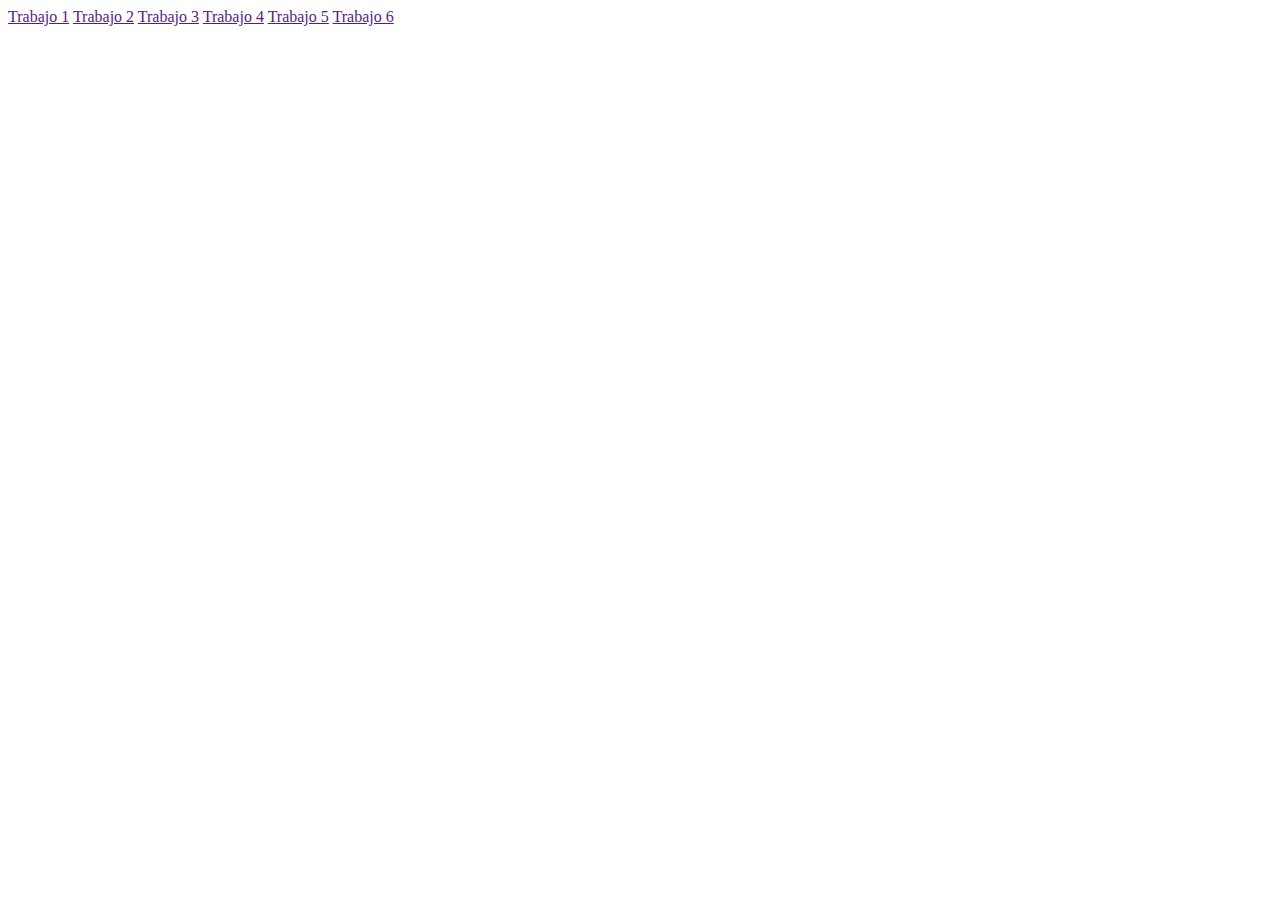
<file: index.html>
<html>
  <head>
    <title>Trabajos</title>
  </head>
  <body>
    <a href="">Trabajo 1</a>
    <a href="">Trabajo 2</a>
    <a href="">Trabajo 3</a>
    <a href="">Trabajo 4</a>
    <a href="">Trabajo 5</a>
    <a href="">Trabajo 6</a>
  </body>
</html>
</file>
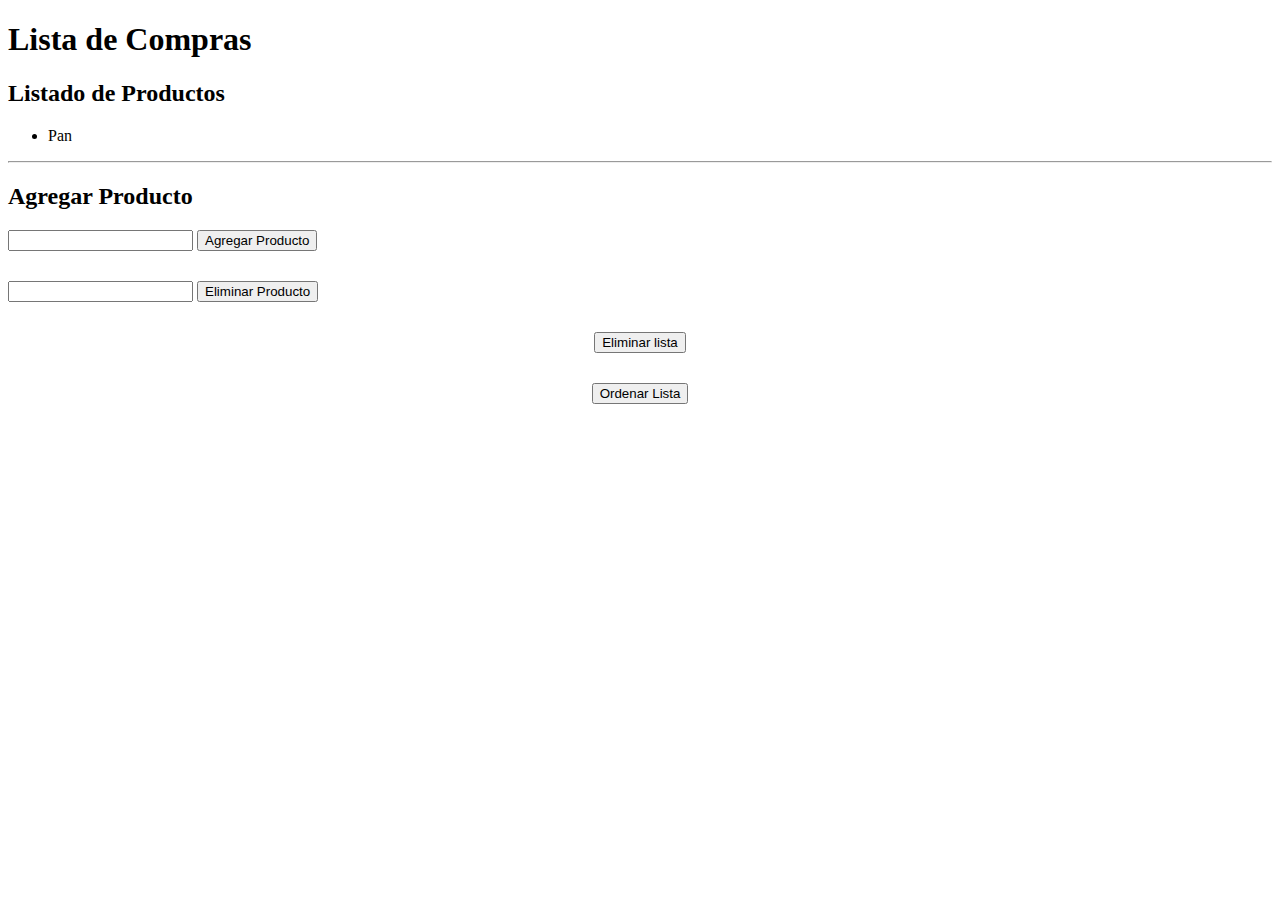
<file: tp-12/index.html>
<!DOCTYPE html>
<html>
<head>
    <meta charset="utf-8">
    <meta name="viewport" content="width=device-width, initial-scale=1">
    <title>Lista de Compras - DOM y JavaScript</title>
    <link href="https://cdn.jsdelivr.net/npm/bootstrap@5.3.1/dist/css/bootstrap.min.css" rel="stylesheet" integrity="sha384-4bw+/aepP/YC94hEpVNVgiZdgIC5+VKNBQNGCHeKRQN+PtmoHDEXuppvnDJzQIu9" crossorigin="anonymous">
</head>
<body>
    <div class="container my-1 my-sm-2 my-md-4 my-lg-5">
        <h1>Lista de Compras</h1>
        <div class="card">
            <div class="card-body">
                <h2>Listado de Productos</h2>
                
                <ul id="lista-productos">
                    <li>Pan</li>
                </ul>

                <hr class="hr">

                <h2>Agregar Producto</h2>
                <form id="form-producto">
                    <div class="input-group mb-3">
                        <input type="text" class="form-control" aria-label="Nombre del Producto">
                        <button class="btn btn-primary" type="submit">Agregar Producto</button>
                    </div>
                </form>

                <div class="input-group mb-3" style="margin-top: 30px;">
                    <input type="text" class="form-control" aria-label="Nombre del Producto" id="eliminar-producto-input">
                    <button class="btn btn-danger btn-sm ms-2" id="eliminar-producto" onclick="eliminarProducto()">Eliminar Producto</button>
                </div>

                <div style="text-align: center; margin-top: 30px;">
                    <button class="btn btn-primary" id="eliminar" onclick="eliminarLista()">Eliminar lista</button>
                </div>

                <div style="text-align: center; margin-top: 30px;">
                    <button class="btn btn-primary" id="ordenar" onclick="OrdenarAlfa()">Ordenar Lista</button>
                </div>
            </div>
        </div>
    </div>

    <script src="https://cdn.jsdelivr.net/npm/bootstrap@5.3.1/dist/js/bootstrap.bundle.min.js" integrity="sha384-HwwvtgBNo3bZJJLYd8oVXjrBZt8cqVSpeBNS5n7C8IVInixGAoxmnlMuBnhbgrkm" crossorigin="anonymous"></script>
    <script type="text/javascript">
        /**
         * agregarProducto()
         * esta función se va a llamar cuando el usuario envía el formulario con el nombre del producto para agregar.
         */
        function agregarProducto(nombreProducto) {
            let lista = document.getElementById("lista-productos")
            let elemento = document.createElement('li');
            elemento.textContent=nombreProducto;
            lista.appendChild(elemento);
        }

        function eliminarLista() {
            const listaProductos = document.getElementById('lista-productos');
            listaProductos.innerHTML = "";
        }

        function OrdenarAlfa(){
            let ul = document.getElementById("lista-productos");    
           
            let lista = ul.getElementsByTagName("li");

            let arrayLista = Array.from(lista);
            arrayLista.sort((a, b) => a.textContent.localeCompare(b.textContent)).forEach(li => ul.appendChild(li));
        }

        function eliminarProducto() {
            const input = document.getElementById("eliminar-producto-input");
            const nombreProducto = input.value.toLowerCase().trim();
            const lista = document.getElementById("lista-productos");
            const items = lista.getElementsByTagName('li');

            for (let i = 0; i < items.length; i++) {
                const nombreItem = items[i].textContent.toLowerCase().trim();
                if (nombreItem === nombreProducto) {
                    lista.removeChild(items[i]);
                    break;
                }
            }
        }
        function handlerFormulario(e) {
            e.preventDefault();
            const input = e.target.querySelector('input');
            const nombreProducto = input.value;
            input.value = "";
            agregarProducto(nombreProducto);
        }

        document.querySelector('form').addEventListener('submit', handlerFormulario);
        document.getElementById('eliminar-producto').addEventListener('click', eliminarProducto);
        document.getElementById('eliminar').addEventListener('click', eliminarLista);
        document.getElementById('ordenar').addEventListener('click', OrdenarAlfa);

    </script>
</body>
</html>
</file>
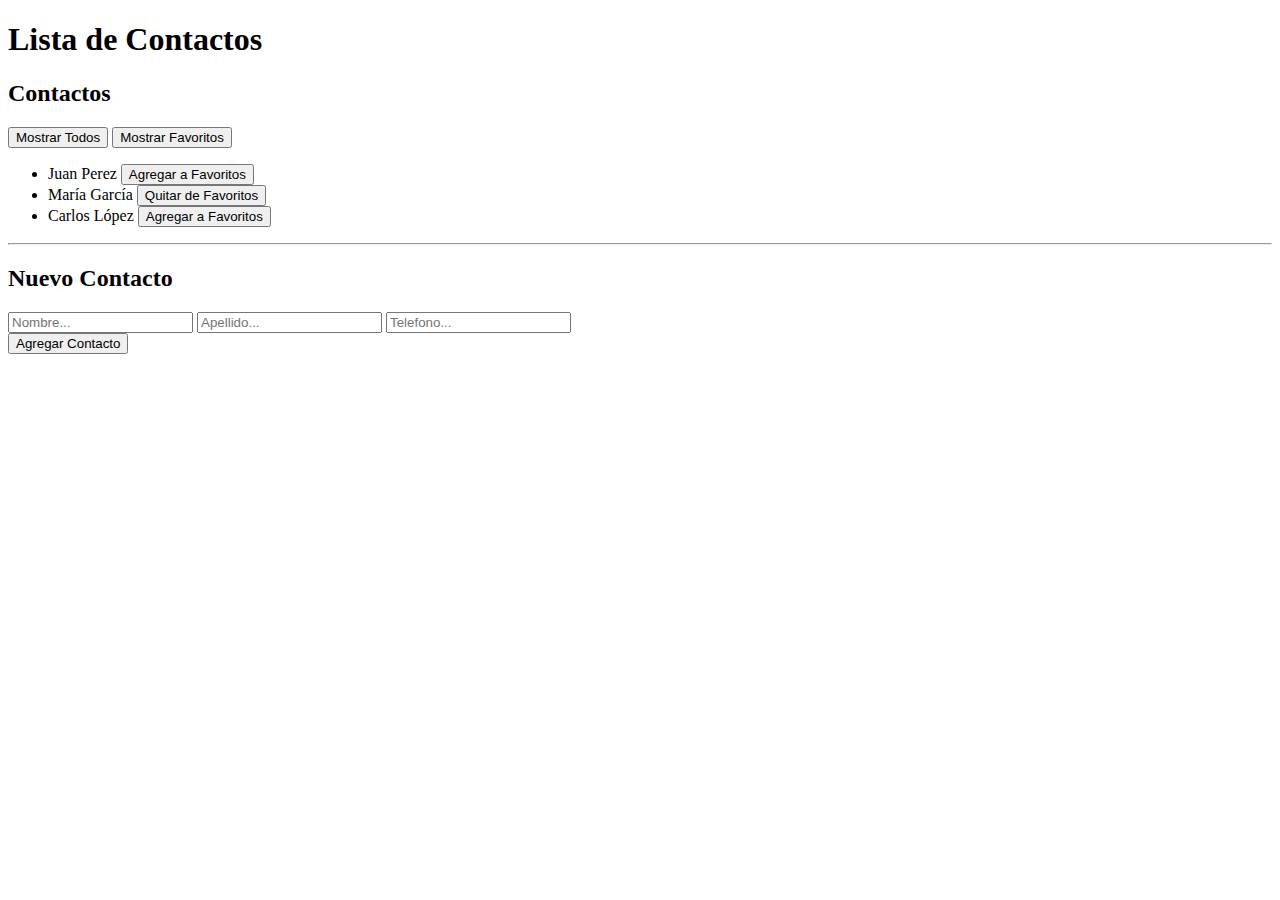
<file: tp-13/index.html>
<!DOCTYPE html>
<html>
<head>
    <meta charset="utf-8">
    <meta name="viewport" content="width=device-width, initial-scale=1">
    <title>Lista de Contactos - DOM y JavaScript</title>
    <link href="https://cdn.jsdelivr.net/npm/bootstrap@5.3.1/dist/css/bootstrap.min.css" rel="stylesheet" integrity="sha384-4bw+/aepP/YC94hEpVNVgiZdgIC5+VKNBQNGCHeKRQN+PtmoHDEXuppvnDJzQIu9" crossorigin="anonymous">
</head>
<body>
    <div class="container my-1 my-sm-2 my-md-4 my-lg-5">
        <h1>Lista de Contactos</h1>
        <div class="card">
            <div class="card-body">
                <h2>Contactos</h2>

                <div>
                    <button class="btn btn-primary mb-3" id="btnMostrarTodos">Mostrar Todos</button>
                    <button class="btn btn-primary mb-3 ms-2" id="btnMostrarFavoritos">Mostrar Favoritos</button>
                </div>

                <ul id="lista-contactos" class="list-group"></ul>

                <hr class="hr">

                <h2>Nuevo Contacto</h2>
                <form id="form-contacto">
                    <div class="input-group mb-3">
                        <input type="text" class="form-control" name="nombre" id="input-nombre" placeholder="Nombre..." aria-label="Nombre">
                        <input type="text" class="form-control" name="apellido" id="input-apellido" placeholder="Apellido..." aria-label="Apellido">
                        <input type="number" class="form-control" name="telefono" id="input-telefono" placeholder="Telefono..." aria-label="Telefono">
                    </div>
                    <button class="btn btn-primary" type="submit">Agregar Contacto</button>
                </form>
            </div>
        </div>
    </div>

    <script src="https://cdn.jsdelivr.net/npm/bootstrap@5.3.1/dist/js/bootstrap.bundle.min.js" integrity="sha384-HwwvtgBNo3bZJJLYd8oVXjrBZt8cqVSpeBNS5n7C8IVInixGAoxmnlMuBnhbgrkm" crossorigin="anonymous"></script>
    <script type="text/javascript">
        let contactos = [
            { nombre: 'Juan', apellido: 'Perez', telefono: "", favorito: false },
            { nombre: 'María', apellido: 'García', telefono: "", favorito: true },
            { nombre: 'Carlos', apellido: 'López', telefono: "", favorito: false }
        ];

        const listaContactos = document.getElementById('lista-contactos');
        const formContacto = document.getElementById('form-contacto');
        const btnMostrarTodos = document.getElementById('btnMostrarTodos');
        const btnMostrarFavoritos = document.getElementById('btnMostrarFavoritos');

        // Función para agregar un nuevo contacto
        function agregarContacto(nombre, apellido, telefono) {
            const nuevoContacto = { nombre, apellido, telefono, favorito: false };
            contactos.push(nuevoContacto);
            mostrarListado();
        }

        // Función para mostrar la lista de contactos en el DOM
        function mostrarListado() {
            listaContactos.innerHTML = '';

            contactos.forEach((contacto, index) => {
                const li = document.createElement('li');
                li.className = 'list-group-item';

                const contenido = `
                    <span>${contacto.nombre} ${contacto.apellido} ${contacto.telefono}</span>
                    <button class="btn btn-outline-danger btn-sm ms-2" onclick="toggleFavorito(${index})">
                        ${contacto.favorito ? 'Quitar de Favoritos' : 'Agregar a Favoritos'}
                    </button>
                `;

                li.innerHTML = contenido;
                listaContactos.appendChild(li);
            });
        }

        // Función para cambiar el estado de favorito de un contacto
        function toggleFavorito(index) {
            contactos[index].favorito = !contactos[index].favorito;
            mostrarListado();
        }

        // Función para mostrar solo los contactos favoritos
        function mostrarSoloFavoritos() {
            const favoritos = contactos.filter(contacto => contacto.favorito);
            listaContactos.innerHTML = '';

            favoritos.forEach(contacto => {
                const li = document.createElement('li');
                li.className = 'list-group-item';
                li.textContent = `${contacto.nombre} ${contacto.apellido} ${contacto.telefono}`;
                listaContactos.appendChild(li);
            });
        }

        // Evento para el formulario de agregar contacto
        formContacto.addEventListener('submit', function(event) {
            event.preventDefault();
            const nombre = document.getElementById('input-nombre').value;
            const apellido = document.getElementById('input-apellido').value;
            const telefono = document.getElementById('input-telefono').value;
            agregarContacto(nombre, apellido, telefono);
            formContacto.reset();
        });

        // Eventos para mostrar todos los contactos y solo los favoritos
        btnMostrarTodos.addEventListener('click', mostrarListado);
        btnMostrarFavoritos.addEventListener('click', mostrarSoloFavoritos);

        // Mostrar lista inicial al cargar la página
        mostrarListado();
    </script>
</body>
</html>
</file>
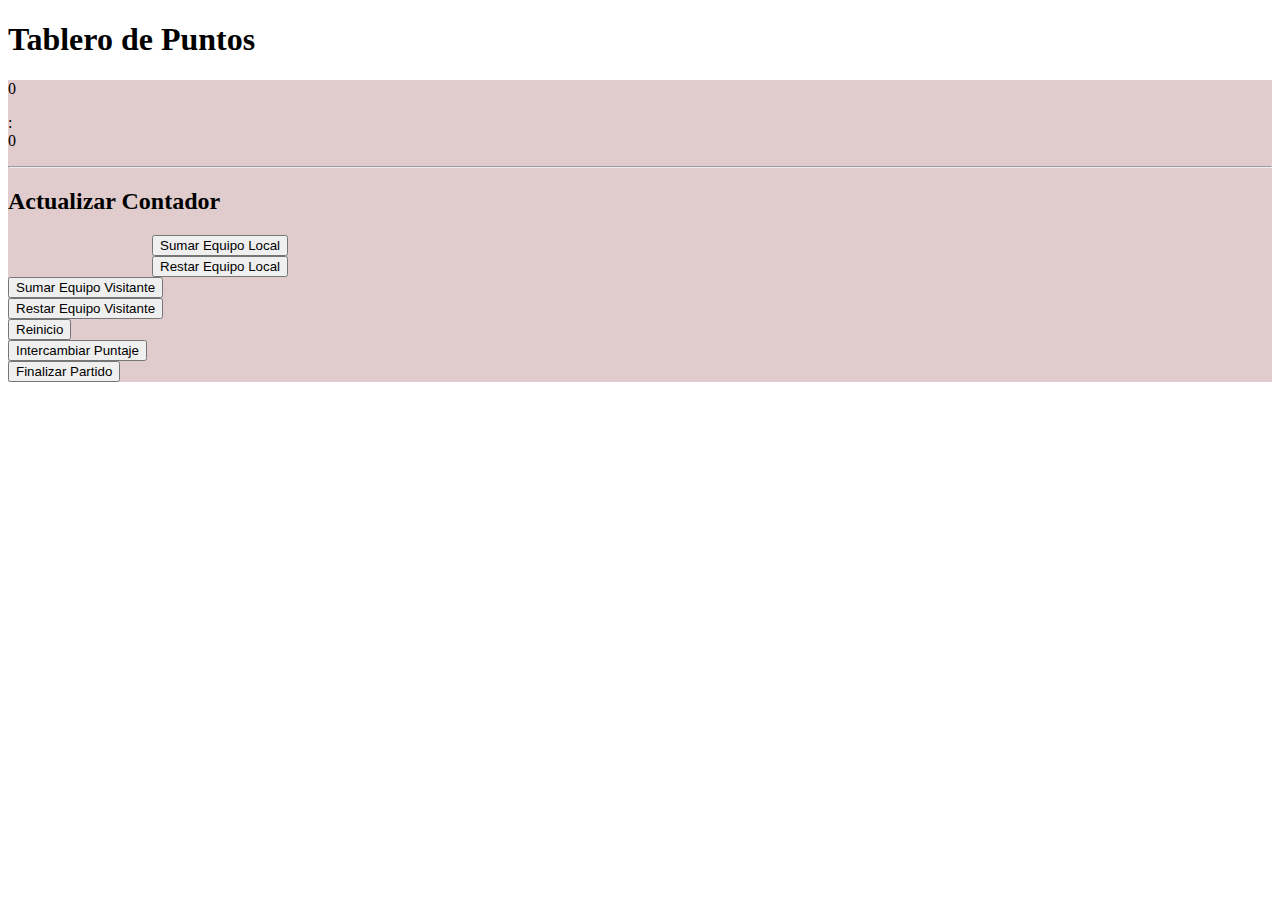
<file: tp-14/index.html>
<!DOCTYPE html>
<html>
<head>
    <meta charset="utf-8">
    <meta name="viewport" content="width=device-width, initial-scale=1">
    <title>Tablero de Puntos - DOM y JavaScript</title>
    <link href="https://cdn.jsdelivr.net/npm/bootstrap@5.3.1/dist/css/bootstrap.min.css" rel="stylesheet" integrity="sha384-4bw+/aepP/YC94hEpVNVgiZdgIC5+VKNBQNGCHeKRQN+PtmoHDEXuppvnDJzQIu9" crossorigin="anonymous">
</head>
<body>
    <div class="container my-1 my-sm-2 my-md-4 my-lg-5">
    	<h1>Tablero de Puntos</h1>
        <div class="card">
            <div class="card-body" style="background-color: rgb(224, 204, 204);">
                <div class="row text-center">
                    <div class="col-5">
                        <span class="display-1">0</span>
                        <p class="m-0">Local</p>
                    </div>
                    <div class="col-2">
                        <span class="display-1">:</span>
                    </div>
                    <div class="col-5">
                        <span class="display-1">0</span>
                        <p class="m-0">Visitante</p>
                    </div>
                </div>

                <hr class="hr">

                <h2>Actualizar Contador</h2>
                <div class="row">
                    <div class="col-12 col-sm-4 my-1" style="margin-left: 9em">
                        <button class="btn d-block w-100 btn-primary" id="sumar-local">Sumar Equipo Local</button> <br>
                        <button class="btn d-block w-100 btn-primary" id="restar-local">Restar Equipo Local</button>
                    </div>
                    <div class="col-12 col-sm-4 my-1">
                        <button class="btn d-block w-100 btn-dark" id="sumar-visit">Sumar Equipo Visitante</button> <br>
                        <button class="btn d-block w-100 btn-dark" id="restar-visit">Restar Equipo Visitante</button>
                    </div>
                    <div class="col-12 col-sm-4 my-1">   
                        <button class="btn d-block w-100 btn-danger" id="resetear">
                            Reinicio
                        </button>
                    </div>
                    <div class="col-12 col-sm-4 my-1" id="inter"> 
                        <button class="btn d-block w-100 btn-success" id="exchange">
                            Intercambiar Puntaje
                        </button>
                    </div>
                    <div class="col-12 col-sm-4 my-1"> 
                        <button class="btn d-block w-100 btn-info" id="fin">
                            Finalizar Partido
                        </button>
                    </div>
                </div>
            </div>
        </div>
    </div>

    <script src="https://cdn.jsdelivr.net/npm/bootstrap@5.3.1/dist/js/bootstrap.bundle.min.js" integrity="sha384-HwwvtgBNo3bZJJLYd8oVXjrBZt8cqVSpeBNS5n7C8IVInixGAoxmnlMuBnhbgrkm" crossorigin="anonymous"></script>
    <script src="script.js"></script>
</body>
</html>
</file>
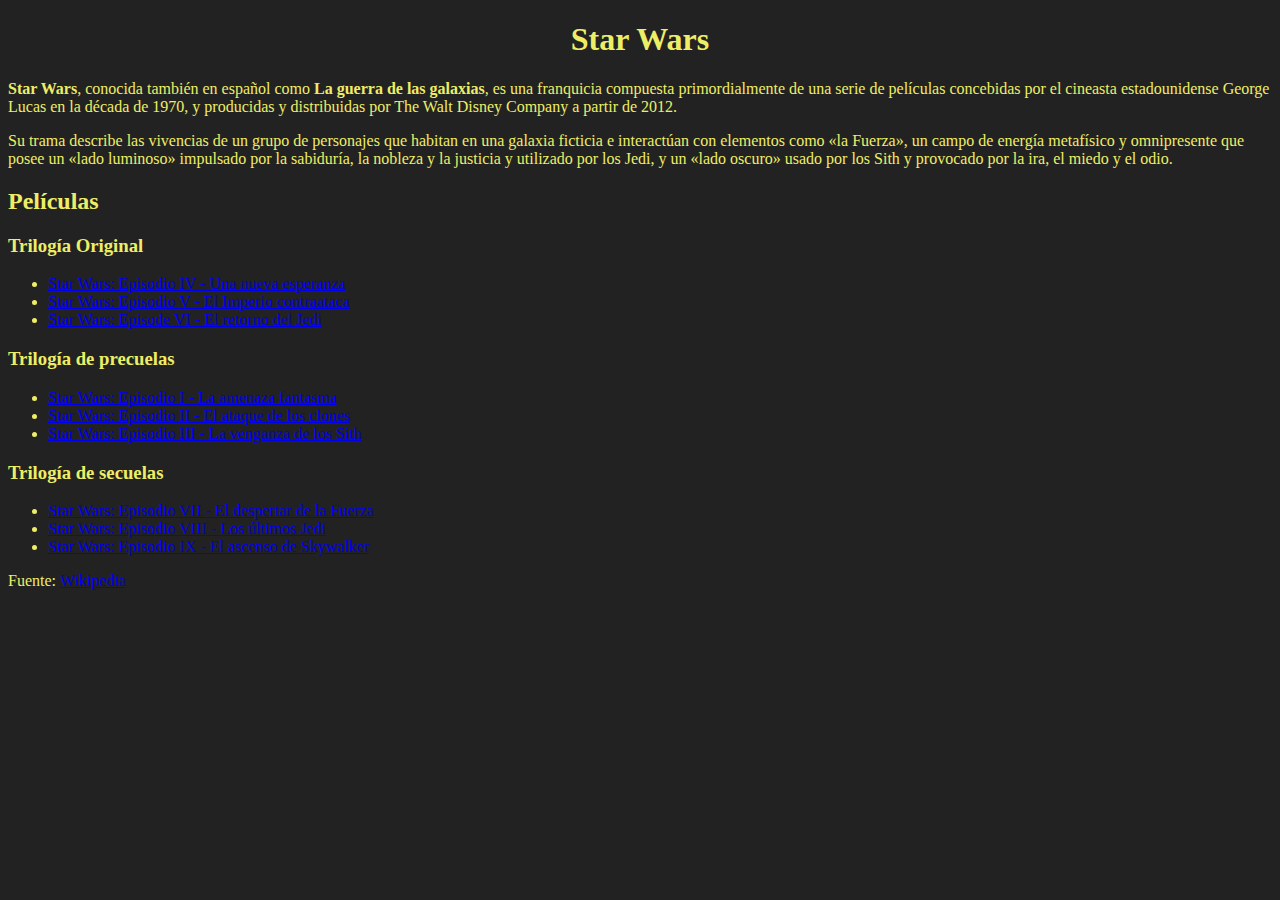
<file: tp-2/index.html>
<!DOCTYPE html>
<html>
<head>
    <meta charset="utf-8">
    <meta name="viewport" content="width=device-width, initial-scale=1">
    <link rel="stylesheet" href="index.css">
    <title>TP2 - Selectores CSS</title>
</head>
<body>
    <h1>Star Wars</h1>
    <p><strong>Star Wars</strong>, conocida también en español como <strong>La guerra de las galaxias</strong>, es una franquicia compuesta primordialmente de una serie de películas concebidas por el cineasta estadounidense George Lucas en la década de 1970, y producidas y distribuidas por <a>The Walt Disney Company</a> a partir de 2012.</p>
    <p>Su trama describe las vivencias de un grupo de personajes que habitan en una galaxia ficticia e interactúan con elementos como <span class="the-force">«la Fuerza»</span>, un campo de energía metafísico y omnipresente que posee un <span class="the-force light-side">«lado luminoso»</span> impulsado por la sabiduría, la nobleza y la justicia y utilizado por los Jedi, y un <span class="the-force dark-side">«lado oscuro»</span> usado por los Sith y provocado por la ira, el miedo y el odio.</p>
    <h2>Películas</h2>
    <h3>Trilogía Original</h3>
    <ul id="og-trilogy" class="movies-list">
        <li><a href="https://es.wikipedia.org/wiki/Star_Wars:_Episodio_IV_-_Una_nueva_esperanza">Star Wars: Episodio IV - Una nueva esperanza</a></li>
        <li><a href="https://es.wikipedia.org/wiki/Star_Wars:_Episodio_V_-_El_Imperio_contraataca">Star Wars: Episodio V - El Imperio contraataca</a></li>
        <li><a href="https://es.wikipedia.org/wiki/Star_Wars:_Episode_VI_-_Return_of_the_Jedi">Star Wars: Episode VI - El retorno del Jedi</a></li>
    </ul>
    <h3>Trilogía de precuelas</h3>
    <ul class="movies-list">
        <li><a href="https://es.wikipedia.org/wiki/Star_Wars:_Episodio_I_-_La_amenaza_fantasma">Star Wars: Episodio I - La amenaza fantasma</a></li>
        <li><a href="https://es.wikipedia.org/wiki/Star_Wars:_Episodio_II_-_El_ataque_de_los_clones">Star Wars: Episodio II - El ataque de los clones</a></li>
        <li><a href="https://es.wikipedia.org/wiki/Star_Wars:_Episodio_III_-_La_venganza_de_los_Sith">Star Wars: Episodio III - La venganza de los Sith</a></li>
    </ul>
    <h3>Trilogía de secuelas</h3>
    <ul class="movies-list">
        <li><a href="https://es.wikipedia.org/wiki/Star_Wars:_Episodio_VII_-_El_despertar_de_la_Fuerza">Star Wars: Episodio VII - El despertar de la Fuerza</a></li>
        <li><a href="https://es.wikipedia.org/wiki/Star_Wars:_Episodio_VIII_-_Los_últimos_Jedi">Star Wars: Episodio VIII - Los últimos Jedi</a></li>
        <li><a href="https://es.wikipedia.org/wiki/Star_Wars:_Episodio_IX_-_El_ascenso_de_Skywalker">Star Wars: Episodio IX - El ascenso de Skywalker</a></li>
    </ul>
    <p>Fuente: <a href="https://es.wikipedia.org/wiki/Star_Wars">Wikipedia</a></p>
</body>
</html>
</file>
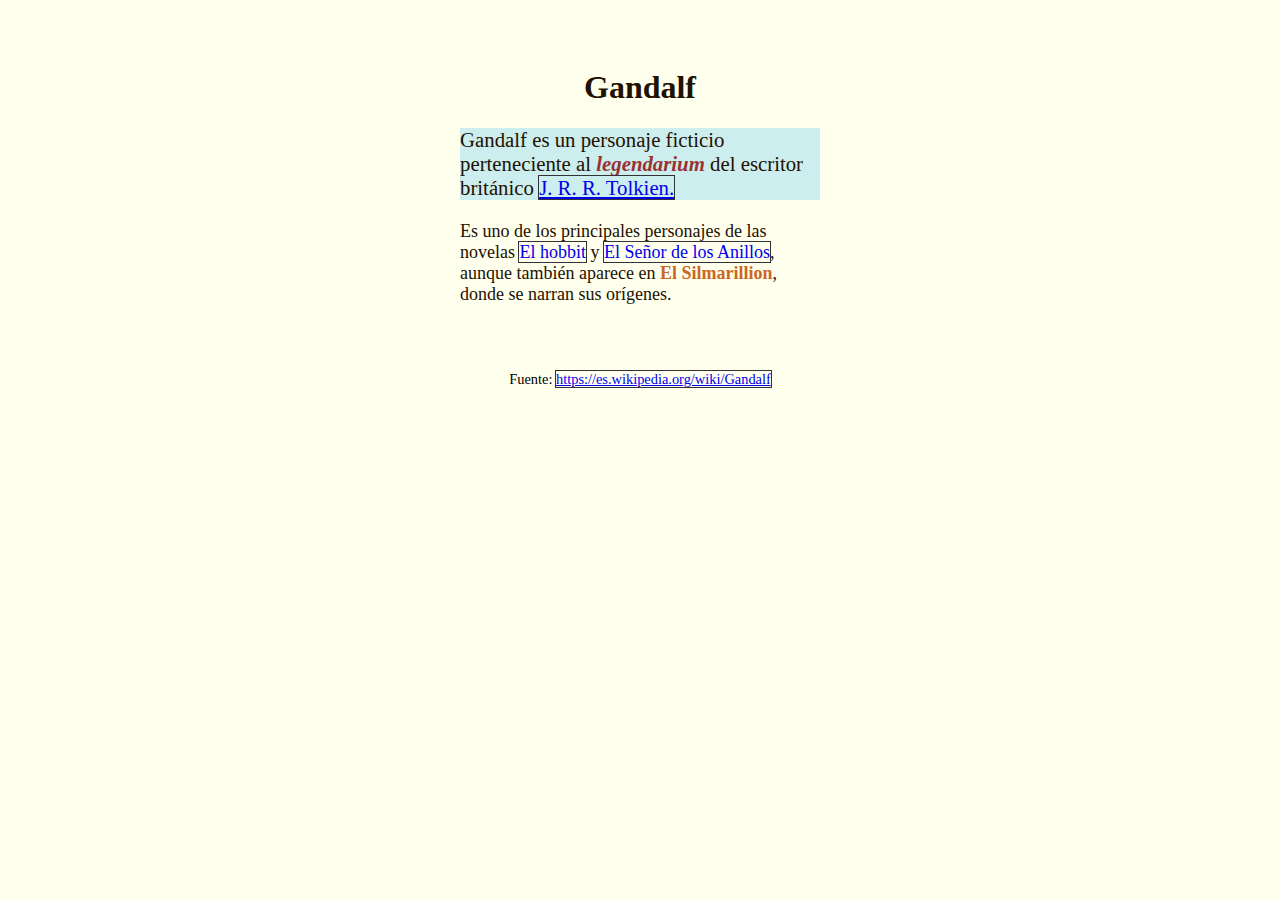
<file: tp-3/index.html>
<!DOCTYPE html>
<html lang="es">
<head>
	<meta charset="utf-8">
	<meta name="viewport" content="width=device-width, initial-scale=1">
	<title>TP3 - Especificidad CSS</title>
	<link rel="stylesheet" type="text/css" href="style.css">
	<style type="text/css">
		body {
			font-size: 18px;
			background-color: #ffe;
			color: #210;
		}

		#contenedor {
			max-width: 40ch;
			margin: 2rem auto;
			padding: 1rem;
		}

		h1 {
			font-size: 2rem;
			text-align: left;
		}

		p {
			font-family: sans-serif;
		}

		#primer-parrafo {
			font-size: 1.3rem;
			background-color: #eec;
		}

		p.importante em {
			font-weight: bold;
			color: #144;
		}

		p.novelas a {
			outline: none;
			text-decoration: none;
		}
		p.novelas a:hover {
			text-decoration: underline;
			background-color: #ccd;
		}

		body p.fuente.parrafo {
			color: #999 !important;
			font-size: 0.9rem;
			opacity: 75%;
			text-align: center;
		}

	</style>
</head>
<body>
	<article id="contenedor">
		<h1 class="titulo">Gandalf</h1>
		
		<p id="primer-parrafo" class="importante parrafo">
			Gandalf es un personaje ficticio perteneciente al <em>legendarium</em> del escritor británico <a href="https://es.wikipedia.org/wiki/J._R._R._Tolkien">J. R. R. Tolkien.</a>
		</p>
		
		<p class="novelas parrafo">
			Es uno de los principales personajes de las novelas <a href="https://es.wikipedia.org/wiki/El_hobbit">El hobbit</a> y <a href="https://es.wikipedia.org/wiki/El_Señor_de_los_Anillos">El Señor de los Anillos</a>, aunque también aparece en <span class="complicado" style="color: #622">El Silmarillion</span>, donde se narran sus orígenes.
		</p>
	</article>

	<p class="fuente parrafo">
		Fuente: <a href="https://es.wikipedia.org/wiki/Gandalf">https://es.wikipedia.org/wiki/Gandalf</a>
	</p>
</body>
</html>
</file>
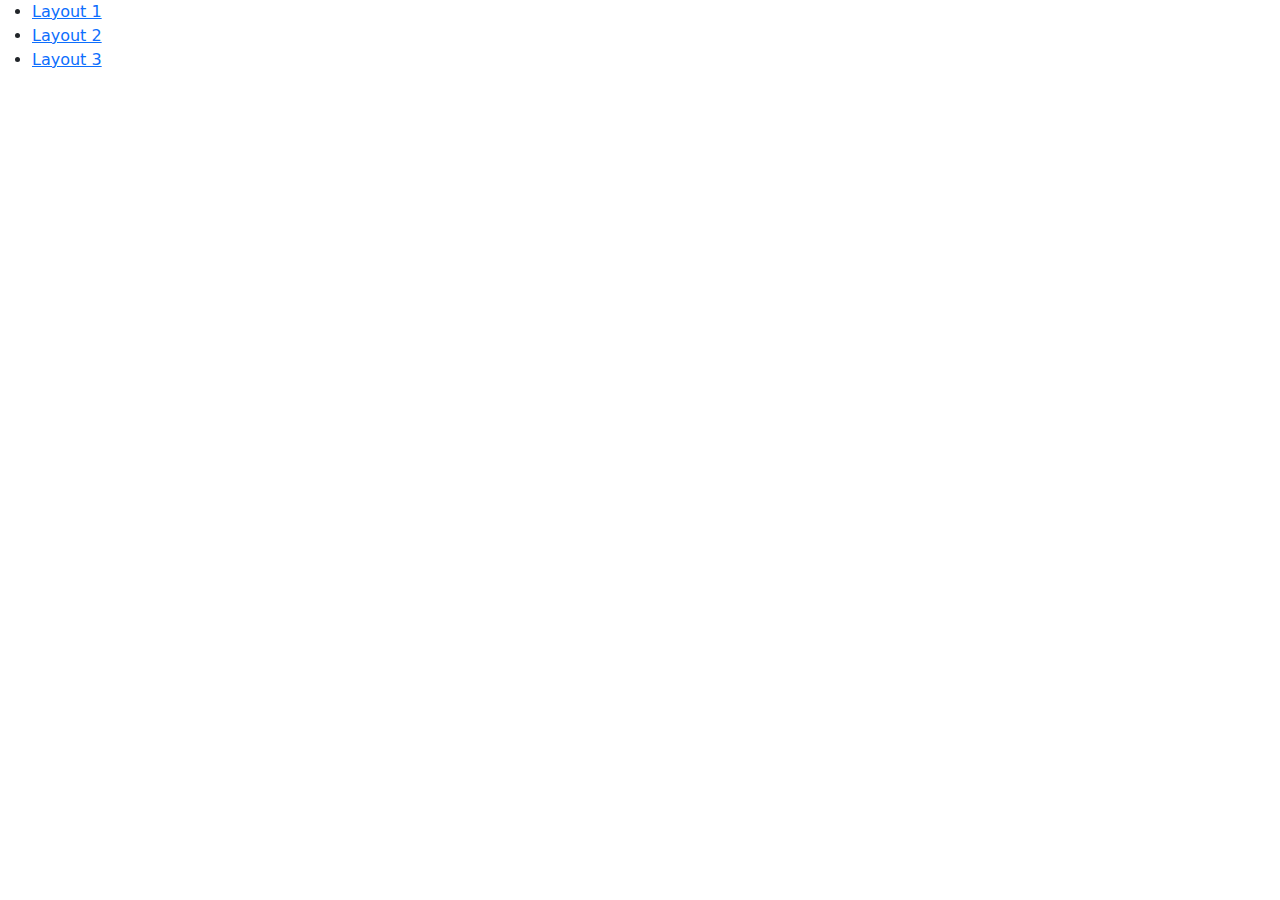
<file: tp-5/index.html>
<!DOCTYPE html>
<html lang="en">
<head>
    <meta charset="UTF-8">
    <meta name="viewport" content="width=device-width, initial-scale=1.0">
    <title>TP - Bootstrap</title>
    <link href="https://cdn.jsdelivr.net/npm/bootstrap@5.3.3/dist/css/bootstrap.min.css" rel="stylesheet" integrity="sha384-QWTKZyjpPEjISv5WaRU9OFeRpok6YctnYmDr5pNlyT2bRjXh0JMhjY6hW+ALEwIH" crossorigin="anonymous">
</head>
<body>
    <ul>
        <li>
            <a href="layout-1.html">Layout 1</a>
        </li>
        <li>
            <a href="layout-2.html">Layout 2</a>
        </li>
        <li>
            <a href="layout-3.html">Layout 3</a>
        </li>
    </ul>
    <script src="https://cdn.jsdelivr.net/npm/bootstrap@5.3.3/dist/js/bootstrap.bundle.min.js" integrity="sha384-YvpcrYf0tY3lHB60NNkmXc5s9fDVZLESaAA55NDzOxhy9GkcIdslK1eN7N6jIeHz" crossorigin="anonymous"></script>
</body>
</html>
</file>
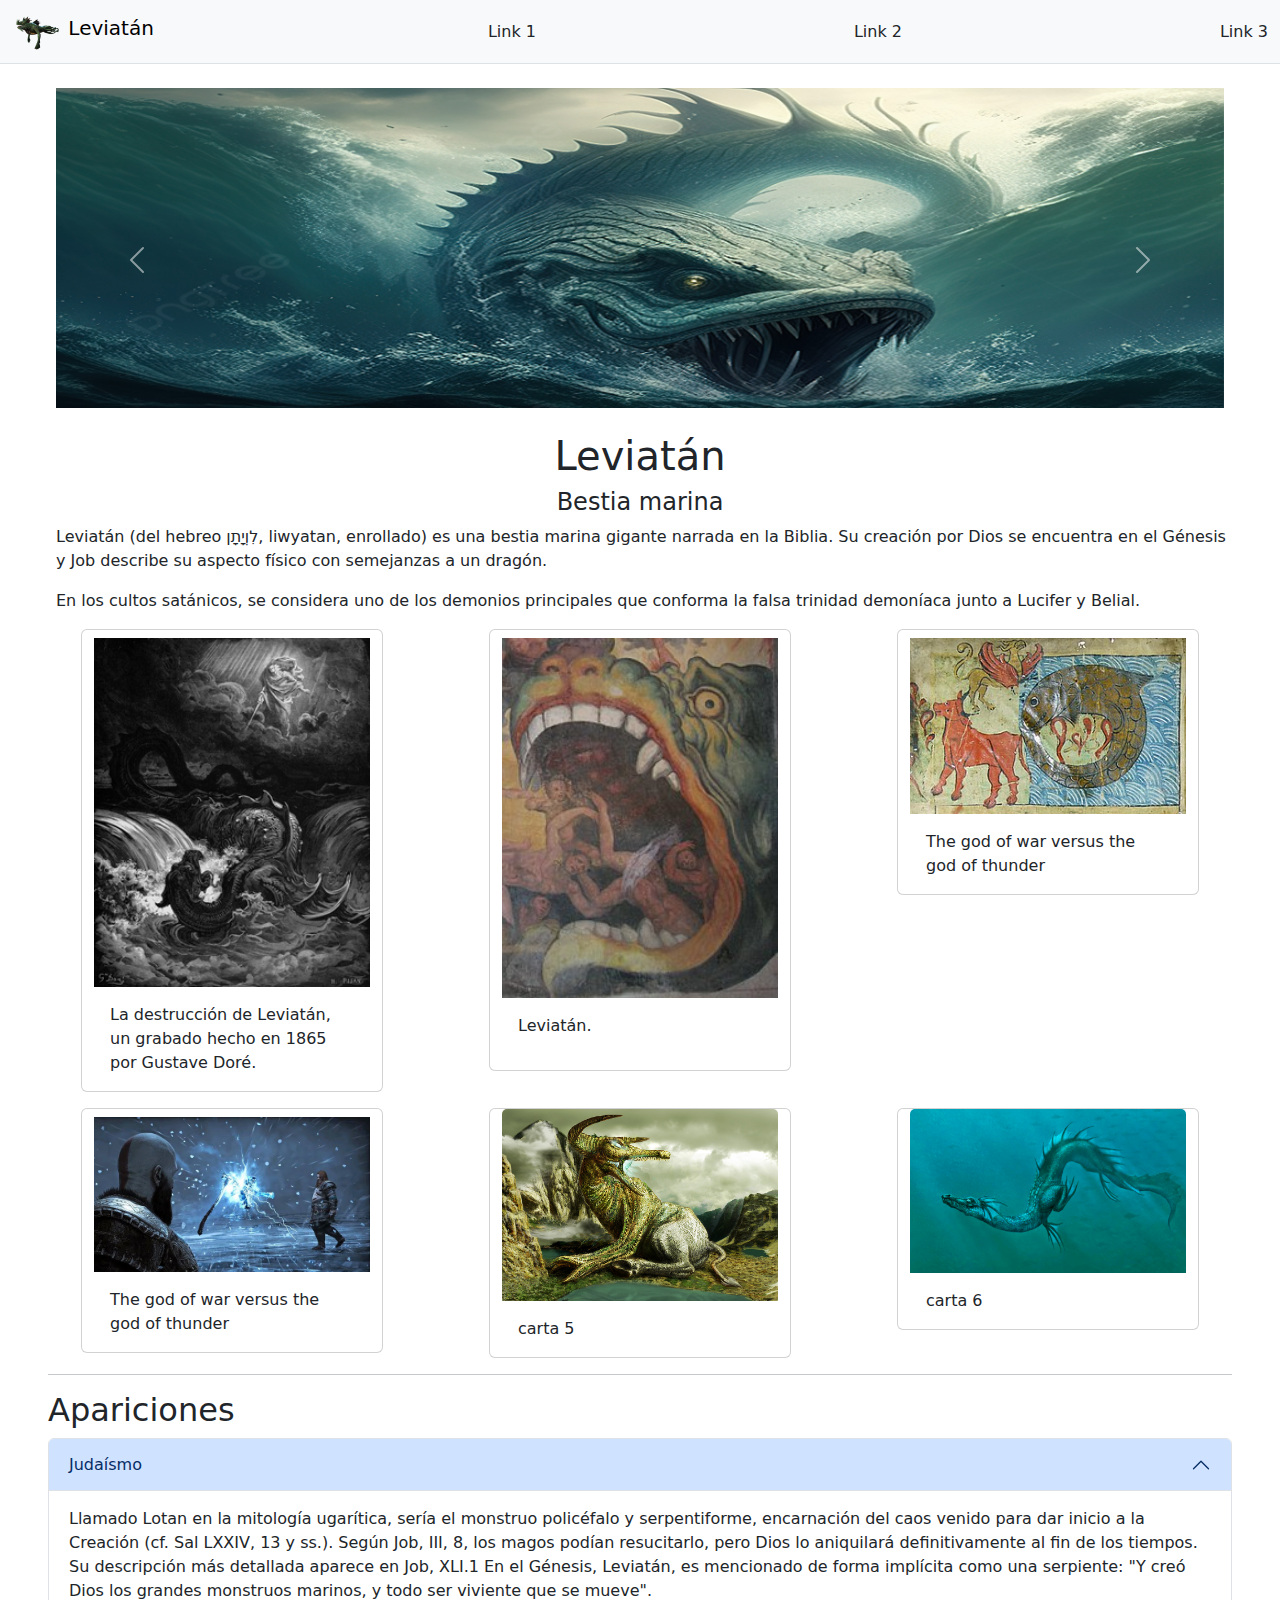
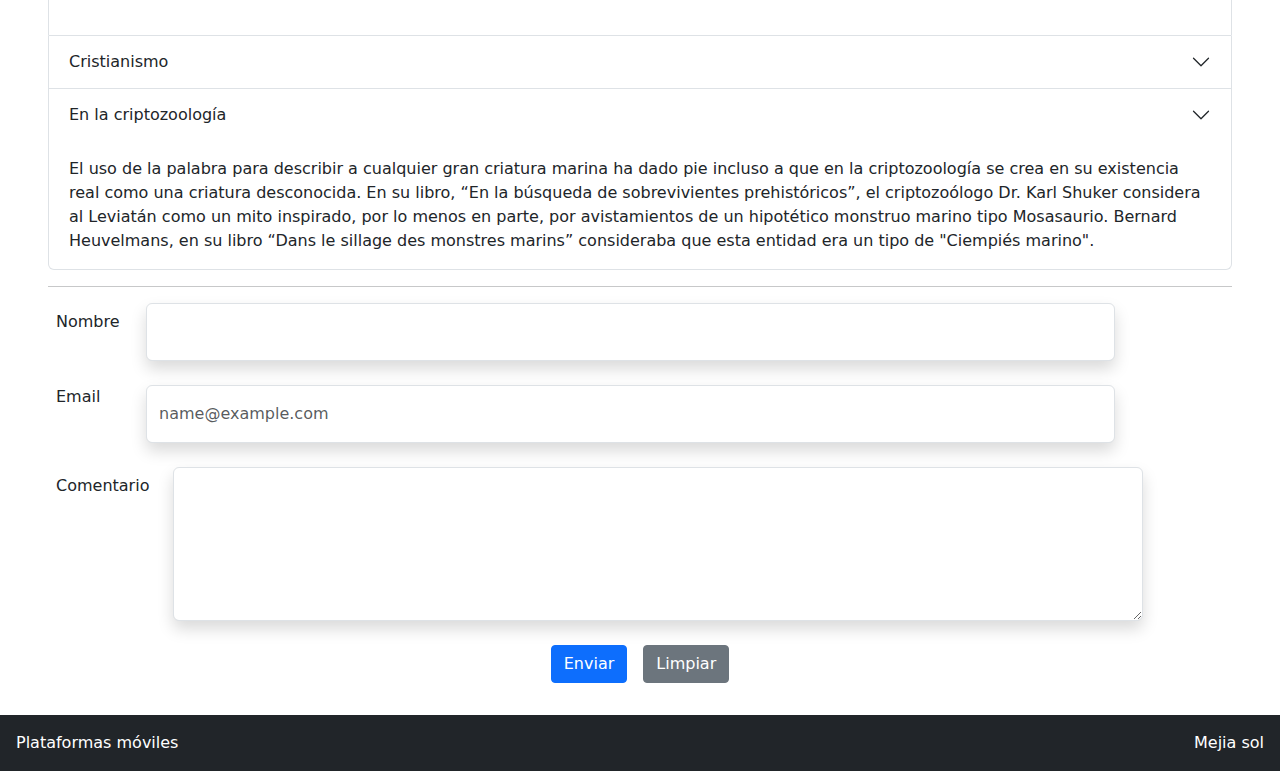
<file: tp-6/index.html>
<!DOCTYPE html>
<html lang="en">
<head>
    <meta charset="UTF-8">
    <meta http-equiv="X-UA-Compatible" content="IE=edge">
    <meta name="viewport" content="width=device-width, initial-scale=1.0">
    <title>tp 6</title>
    <link href="https://cdn.jsdelivr.net/npm/bootstrap@5.3.3/dist/css/bootstrap.min.css" rel="stylesheet" integrity="sha384-QWTKZyjpPEjISv5WaRU9OFeRpok6YctnYmDr5pNlyT2bRjXh0JMhjY6hW+ALEwIH" crossorigin="anonymous">
</head>
<body>
  <style>
    html,
    body {
    width:100%;
    overflow-x: hidden;
    }
    .h-img{ 
      height: 20em;
      /* object-fit: cover; */ 
    }
  </style>
    <nav class="navbar bg-body-tertiary bg-dark border-bottom border-bottom-dark" data-bs-theme="light">
        <div class="container-fluid">
          <a class="navbar-brand" href="#">
            <img src="leviatan.png" alt="Logo" width="50" height="34" class="d-inline-block align-text-top imagen">
            Leviatán
          </a>
          <button class="navbar-toggler  d-lg-none" type="button" data-bs-toggle="collapse" data-bs-target="#navbarNav" aria-controls="navbarNav" aria-expanded="false" aria-label="Toggle navigation">
            <span class="navbar-toggler-icon"></span>
          </button>
          <div class="collapse navbar-collapse" id="navbarNav">
            <!--Dropdown cuando está en visfemañorior a largema-->
            <ul class="navbar-nav d-lg-none">
              <li class="nav-item">
                <a class="nav-link active" aria-current="page" href="#">Inicio</a>
              </li>
              <li class="nav-item">
                <a class="nav-link" href="#">Productos</a>
              </li>
              <li class="nav-item">
                <a class="nav-link" href="#">Contacto</a>
              </li>
              <li class="nav-item">
                <a class="nav-link disabled">Disabled</a>
              </li>
            </ul>
          </div>
          <li class="nav-item d-none d-lg-block justify-content-end">
            <a class="nav-link" href="#">Link 1</a>
          </li>
          <li class="nav-item d-none d-lg-block justify-content-end">
            <a class="nav-link" href="#">Link 2</a>
          </li>
          <li class="nav-item d-none d-lg-block justify-content-end">
            <a class="nav-link" href="#">Link 3</a>
          </li>
        </div>
      </nav> <!-- fin de barra de navegacion -->
  <br>
  <main id="principal" class="px-3 px-md-5">
    <!--carrusel-->
    <div id="carouselExampleAutoplaying" class="carousel slide d-none d-md-block ps-2 pe-2" data-bs-ride="carousel">
      <div class="carousel-inner">
        <div class="carousel-item active">
          <img src="carrusel/bestiaMarina.jpg" class="d-block w-100 h-img" alt="Bestia marina">
        </div>
        <div class="carousel-item">
          <img src="carrusel/muert_leviiatan.jpg" class="d-block w-100 h-img" alt="...">
        </div>
        <div class="carousel-item">
          <img src="carrusel/serpiente_marina2.jpg" class="d-block w-100 h-img" alt="Jörmungandr">
        </div>
      </div>
      <button class="carousel-control-prev" type="button" data-bs-target="#carouselExampleAutoplaying" data-bs-slide="prev">
        <span class="carousel-control-prev-icon" aria-hidden="true"></span>
        <span class="visually-hidden">Previous</span>
      </button>
      <button class="carousel-control-next" type="button" data-bs-target="#carouselExampleAutoplaying" data-bs-slide="next">
        <span class="carousel-control-next-icon" aria-hidden="true"></span>
        <span class="visually-hidden">Next</span>
      </button>
      <br>
    </div>
    <!--fin carrusel-->
    <div class="container text-center">
        <p class="h1">Leviatán</p>
        <p class="h4">Bestia marina</p>
    </div>
    <article class="parrafos col-12 ps-2">
        <p>Leviatán (del hebreo לִוְיָתָן, liwyatan, enrollado) es una bestia marina gigante narrada en la Biblia. Su creación por Dios se encuentra en el Génesis y Job describe su aspecto físico con semejanzas a un dragón.</p>
        <p>En los cultos satánicos, se considera uno de los demonios principales que conforma la falsa trinidad demoníaca junto a Lucifer y Belial.</p>
    </article>

    <!-- Cards -->
    <div class="row align-items-start gap-3">
      <div class="card mx-auto col-8 col-md-5 col-lg-5 col-xl-3 col-xxl-3"> <!-- -->
          <img src="fotito.png" class="card-img-top pt-2" alt="Leviatan siendo asesinado por Dios">
          <div class="card-body">
            <p class="card-text">La destrucción de Leviatán, un grabado hecho en 1865 por Gustave Doré.</p>
          </div>
      </div>
      <div class="card mx-auto col-8 col-md-5 col-lg-5 col-xl-3 col-xxl-3">
          <img src="leviatan-pintura.jpg" class="card-img-top pt-2" alt="Leviatan eatinn eag humans">
          <div class="card-body">
             <P>Leviatán.</P>
          </div>
      </div>
      <div class="card mx-auto col-8 col-md-5 col-lg-5 col-xl-3 col-xxl-3">
        <img src="Lev-Beh-Ziz.jpg" class="card-img-top pt-2" alt="no carga">
        <div class="card-body">
          <p class="card-text">The god of war versus the god of thunder</p>
        </div>
      </div>
      <div class="card mx-auto col-8 col-md-5 col-lg-5 col-xl-3 col-xxl-3">
          <img src="leviatan-juego.jpg" class="card-img-top pt-2" alt="The god of war versus the god of thunder">
          <div class="card-body">
            <p class="card-text">The god of war versus the god of thunder</p>
          </div>
      </div>
      <div class="card mx-auto col-8 col-md-5 col-lg-5 col-xl-3 col-xxl-3">
        <img src="card3.jpg" class="card-img-top" alt="no carga">
        <div class="card-body">
          <p class="card-text">carta 5</p>
        </div>
      </div>
      <div class="card mx-auto col-8 col-md-5 col-lg-5 col-xl-3 col-xxl-3">
        <img src="card5.jpg" class="card-img-top" alt="no carga">
        <div class="card-body">
          <p class="card-text">carta 6</p>
        </div>
      </div>
    </div>
    <hr>
    <h2 class="tit-apariciones">Apariciones</h2>
    <div class="accordion col-12" id="accordionExample" >
      <div class="accordion-item">
        <h2 class="accordion-header" id="headingOne">
          <button class="accordion-button" type="button" data-bs-toggle="collapse" data-bs-target="#collapseOne" aria-expanded="true" aria-controls="collapseOne">
            Judaísmo
          </button>
        </h2>
        <div id="collapseOne" class="accordion-collapse collapse show" aria-labelledby="headingOne" data-bs-parent="#accordionExample">
          <div class="accordion-body">
            <p>Llamado Lotan en la mitología ugarítica, sería el monstruo policéfalo y serpentiforme, encarnación del caos venido para dar inicio a la Creación (cf. Sal LXXIV, 13 y ss.). Según Job, III, 8, los magos podían resucitarlo, pero Dios lo aniquilará definitivamente al fin de los tiempos. Su descripción más detallada aparece en Job, XLI.1​ En el Génesis, Leviatán, es mencionado de forma implícita como una serpiente: "Y creó Dios los grandes monstruos marinos, y todo ser viviente que se mueve". </p>
          </div>
        </div>
      </div>
      <div class="accordion-item">
        <h2 class="accordion-header" id="headingTwo">
          <button class="accordion-button collapsed" type="button" data-bs-toggle="collapse" data-bs-target="#collapseTwo" aria-expanded="false" aria-controls="collapseTwo">
            Cristianismo
          </button>
        </h2>
        <div id="collapseTwo" class="accordion-collapse collapse" aria-labelledby="headingTwo" data-bs-parent="#accordionExample">
          <div class="accordion-body">
            La interpretación cristiana del Leviatán le considera a menudo como un demonio asociado con Satán o el Diablo, y algunos especulan que este es el mismo monstruo que Rahab (Isa 51:9).
            Algunos intérpretes sugieren que el Leviatán es un símbolo de la humanidad en oposición a Dios, y no es más literal que las bestias mencionadas en Daniel y Revelación.
          </div>
        </div>
      </div>
      <div class="accordion-item">
        <h2 class="accordion-header" id="headingThree">
          <button class="accordion-button collapsed" type="button" data-bs-toggle="collapse" data-bs-target="#collapseThree" aria-expanded="false" aria-controls="collapseThree">
            En la criptozoología
          </button>
        </h2>
        <div id="collapseThree" class="accordion-collapse collapse show" aria-labelledby="headingThree" data-bs-parent="#accordionExample">
          <div class="accordion-body">
            El uso de la palabra para describir a cualquier gran criatura marina ha dado pie incluso a que en la criptozoología se crea en su existencia real como una criatura desconocida. En su libro, “En la búsqueda de sobrevivientes prehistóricos”, el criptozoólogo Dr. Karl Shuker considera al Leviatán como un mito inspirado, por lo menos en parte, por avistamientos de un hipotético monstruo marino tipo Mosasaurio. Bernard Heuvelmans, en su libro “Dans le sillage des monstres marins” consideraba que esta entidad era un tipo de "Ciempiés marino".
          </div>
        </div>
      </div>
    </div> 
    <hr>
    <!-- Formulario -->
    <section class="form px-2">
      <div class="row">
        <label style="width:90px" for="exampleFormControlInput1" class="col-2 col-form-label ">Nombre</label>
        <div class="col-12 col-md-10 col-lg-10 col-xl-10 col-xxl-10">
          <input type="email" class="form-control shadow py-3 bg-body rounded" id="nombre-form">
        </div>
      </div>
      <br>
      <div class="row">
        <label style="width:90px" for="exampleFormControlInput1" class="col-2 form-label">Email</label>
        <div class="col-12 col-md-10 col-lg-10 col-xl-10 col-xxl-10">
          <input type="email" class="form-control shadow py-3 bg-body rounded" id="exampleFormControlInput1" placeholder="name@example.com">
        </div>
      </div>
      <br>
      <div class="row">
        <label style="width:90px" for="exampleFormControlTextarea1" class="col-2 col-form-label w-auto">Comentario</label>
        <div class="col-12 col-md-10 col-lg-10 col-xl-10 col-xxl-10">
          <textarea class="form-control shadow py-3 bg-body rounded" id="exampleFormControlTextarea1" rows="5"></textarea>
        </div>
      </div>
      <br>
      <div class="botones d-flex justify-content-center gap-3 pb-2">
        <button type="submit" class="btn btn-primary rounded-1">Enviar</button>
      <button type="reset" class="btn btn-secondary rounded-1">Limpiar</button>
      </div>
    </section>
  </main>
  <br>
  <div class="container-fluid footer p-3 gap-3 bg-dark text-white">
    <div class="d-inline-block justify-content-center col-5 w-auto">Plataformas móviles</div>
    <div class="float-end col-2 align-items-end w-auto">Mejia sol</div>
  </div>
  <script src="https://cdn.jsdelivr.net/npm/bootstrap@5.3.3/dist/js/bootstrap.bundle.min.js" integrity="sha384-YvpcrYf0tY3lHB60NNkmXc5s9fDVZLESaAA55NDzOxhy9GkcIdslK1eN7N6jIeHz" crossorigin="anonymous"></script>
</body>
</html
</file>
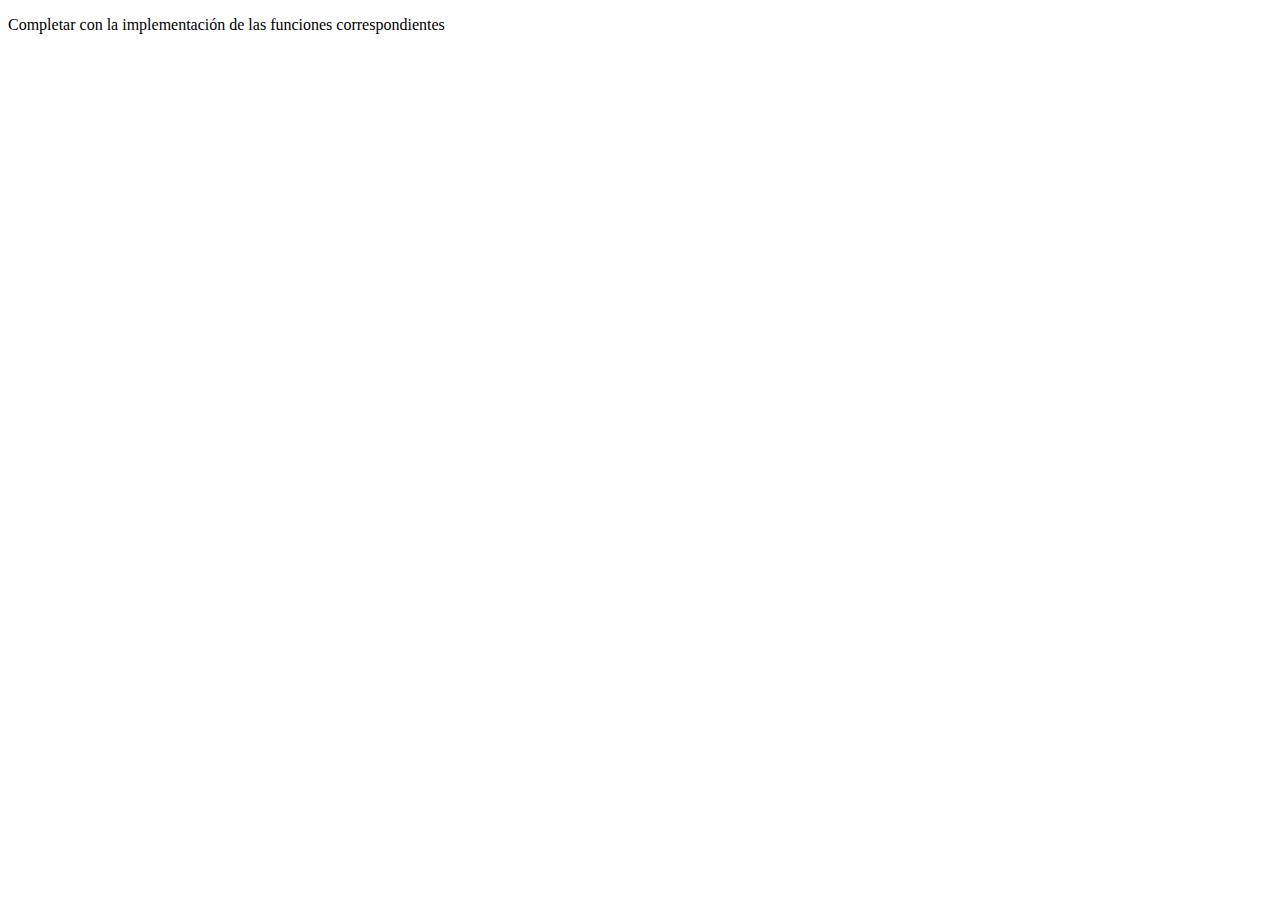
<file: tp-7/index.html>
<!DOCTYPE html>
<html>
<head>
	<meta charset="utf-8">
	<meta name="viewport" content="width=device-width, initial-scale=1">
	<title>TP-7: Funciones en JavaScript</title>
</head>
<body>
    <p>Completar con la implementación de las funciones correspondientes</p>
<script src="script.js"></script>
</body>
</html>
</file>
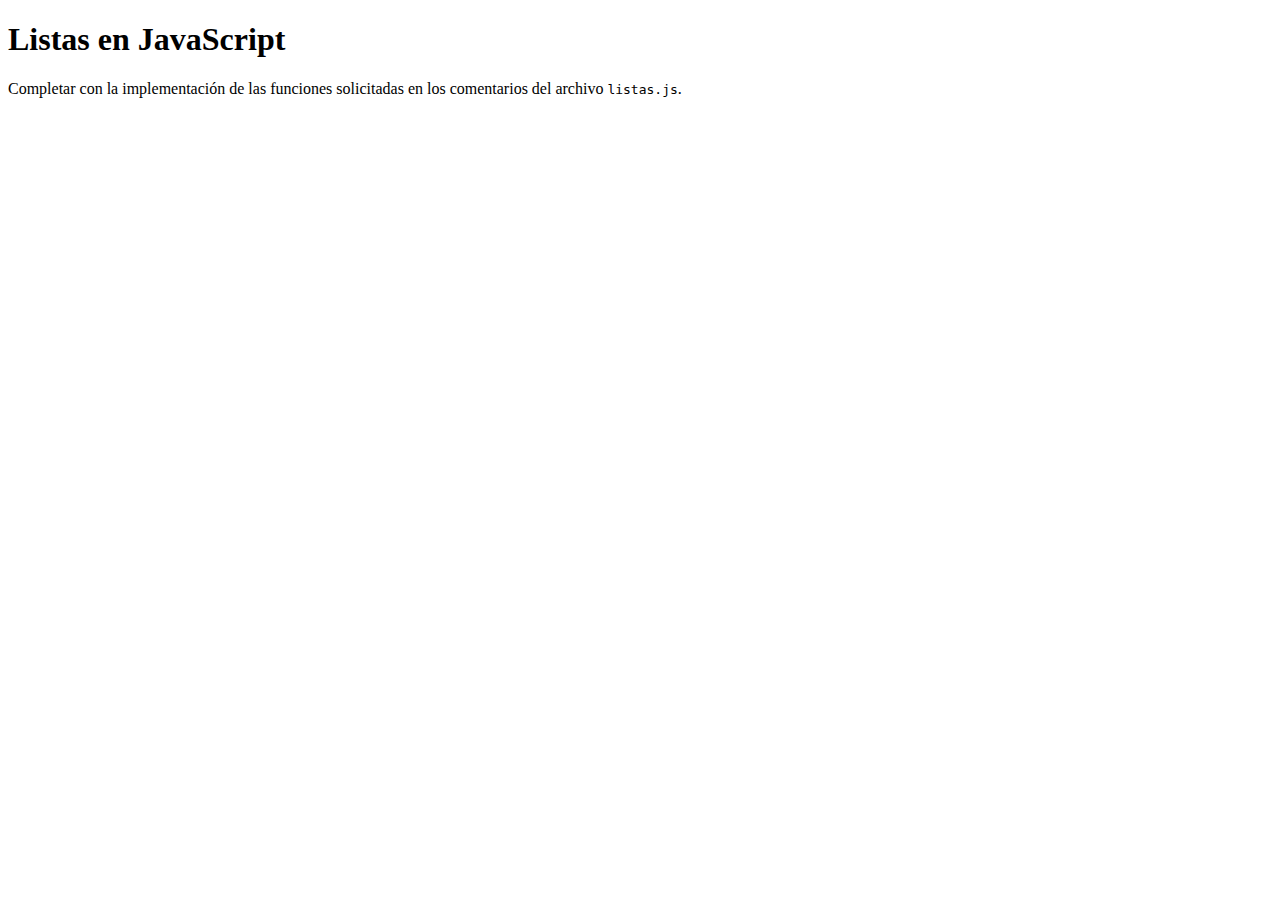
<file: tp-8/index.html>
<!DOCTYPE html>
<html>
<head>
	<meta charset="utf-8">
	<meta name="viewport" content="width=device-width, initial-scale=1">
	<title>Listas en JavaScript</title>
</head>
<body>
    <h1>Listas en JavaScript</h1>
    <p>Completar con la implementación de las funciones solicitadas en los comentarios del archivo <code>listas.js</code>.</p>
    <script src="script.js"></script>
</body>
</html>
</file>
<file: tp-2/index.css>
body{
    background-color: #222;
    color: #ee6;
}
h1{
    text-align: center;
}
</file>
<file: tp-3/style.css>
.titulo{
    text-align:center;
}
html p{
    font-family: serif;
}
article #primer-parrafo{
    background-color: #CEE;
}
#primer-parrafo em{
    color: #933;
}
body .parrafo a[href]{
    outline: 1px solid #333
}
html body p.fuente.parrafo{
    opacity: 100%;
    color: #000 !important; 
}  
.complicado{
    font-weight: bold !important;
    color: #C62 !important;
}
</file>
